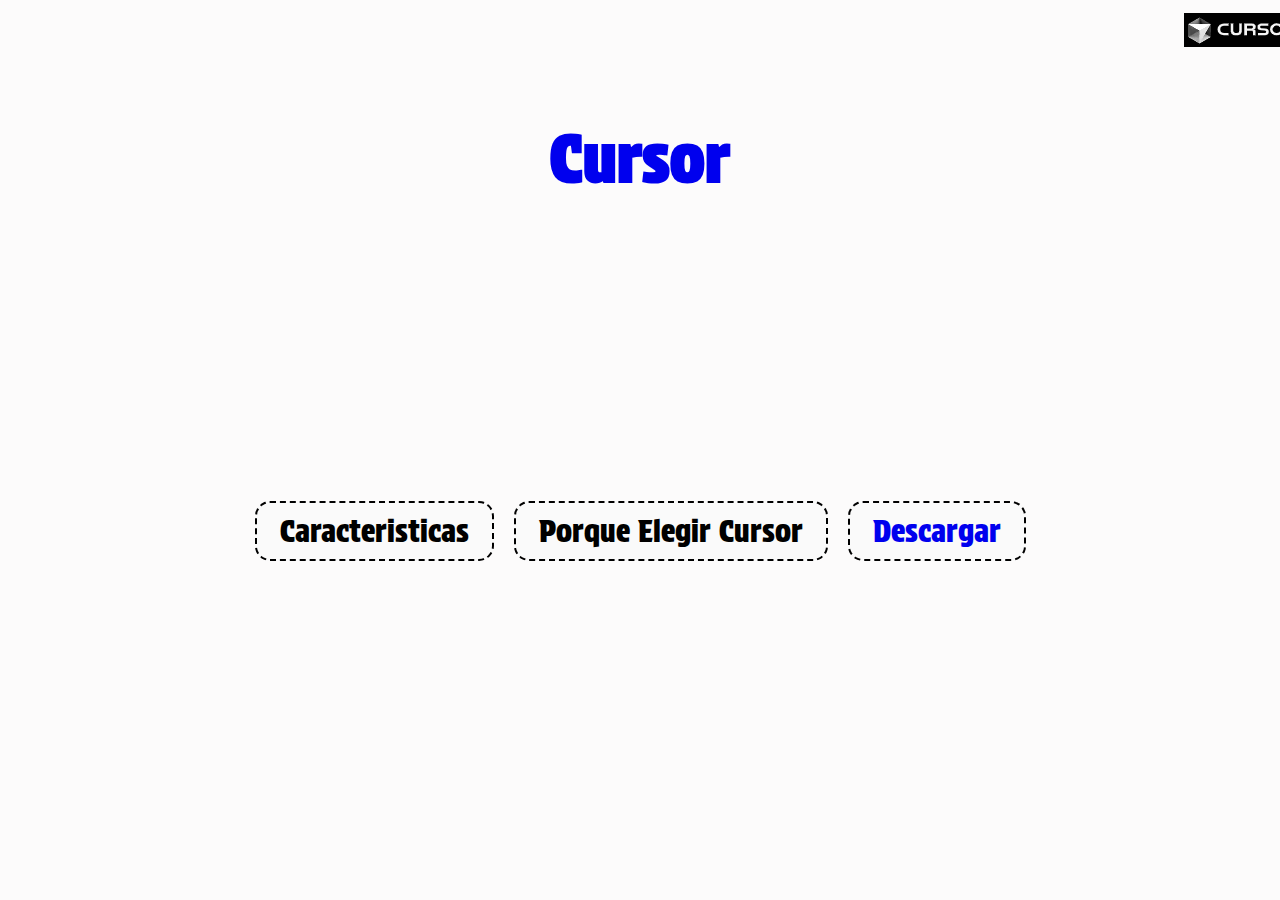
<file: public/cursor/index.html>
<!DOCTYPE html>
<html lang="en">
<head>
    <meta charset="UTF-8">
    <meta name="viewport" content="width=device-width, initial-scale=1.0">
    <title>Cursor</title>
    <link rel="stylesheet" href="styles.css">
</head>
<body>
    <div class="icon">
        <img src="icon.png" alt="Cursor">
    </div>
    <div class="container">
        <div class="container" class="title" >
            <h1 class="title"><a href="https://cursor.sh"><strong>Cursor</strong></a></h1>
        </div>
        
    </div>
    
    <div class="container2">
        <div  class="container2" class="button">
            <button class="btn-caracteristicas"></a></a>Caracteristicas</button>
        </div>
        <div class="container2" class="button">
            <button class="btn-porque">Porque Elegir Cursor</button>
        </div>
        <div class="container2" class="button " class="descargar">
            <button class="btn-porque"><a href="https://cursor.com">Descargar</a></button>
        </div>
    </div>
    <script src="app.js"></script>
</body>
</html>
</file>
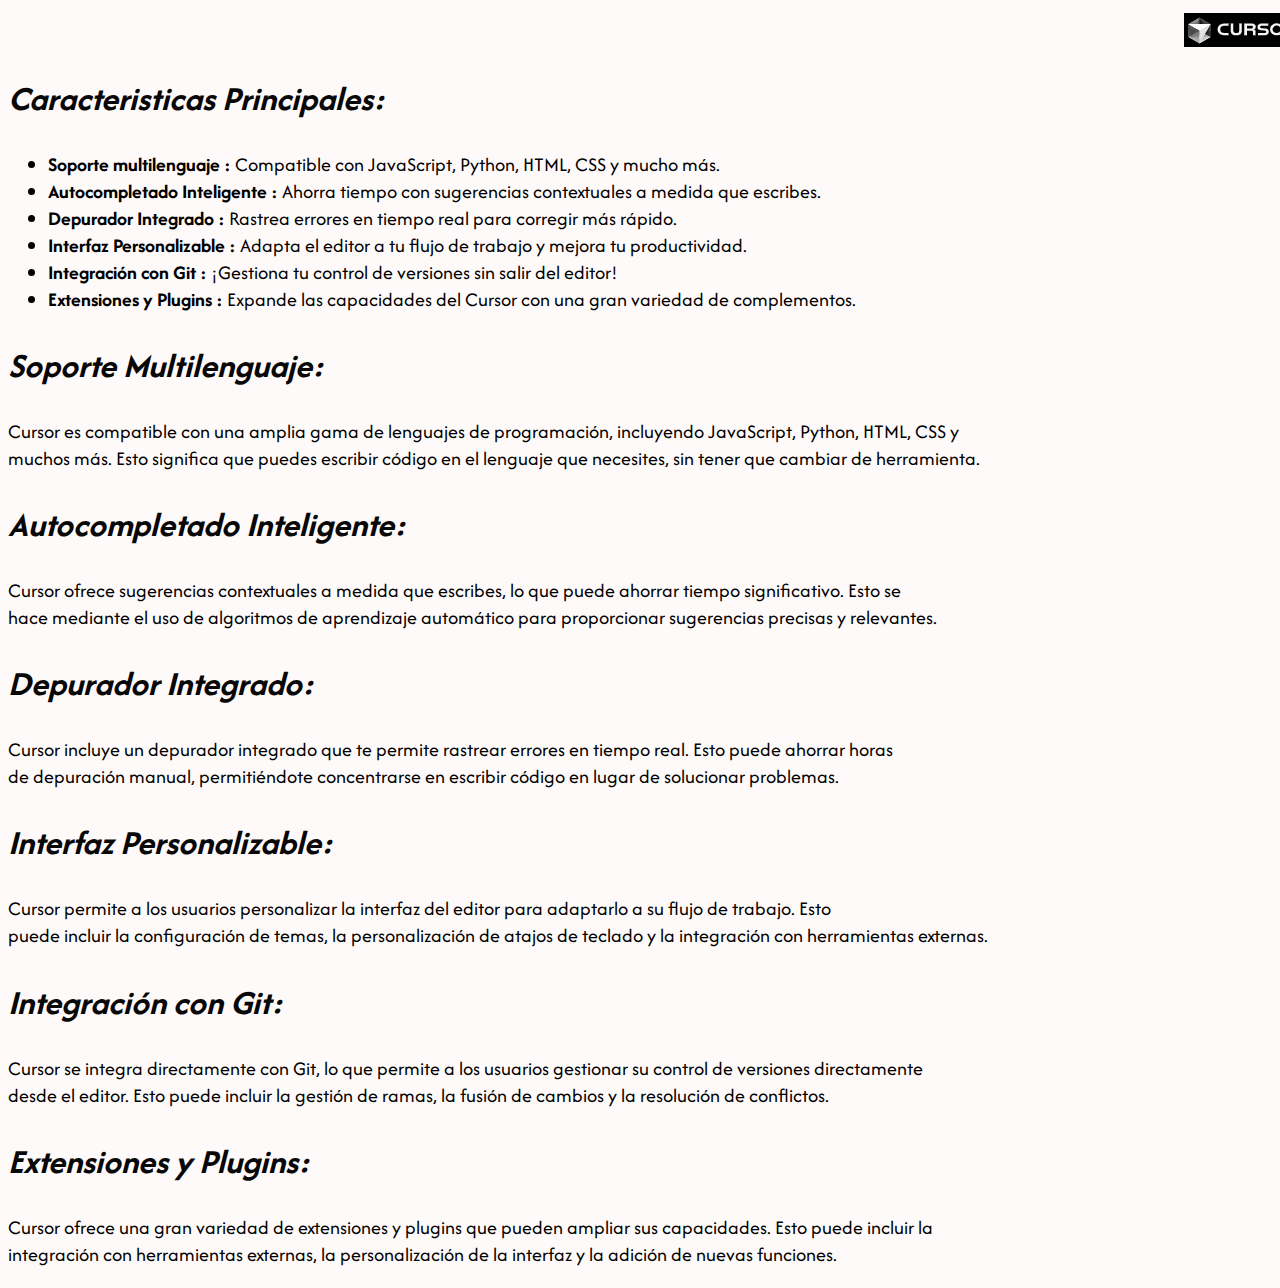
<file: public/cursor/caracteristicas.html>
<!DOCTYPE html>
<html lang="en">
<head>
    <meta charset="UTF-8">
    <meta name="viewport" content="width=device-width, initial-scale=1.0">
    <title>Caracteristicas</title>
    <link rel="stylesheet" href="caracteristicas.css">
</head>
<body>
    
    <div class="icon">
        <img src="icon.png" alt="Cursor">
    </div>
    <div class="container">
        <h2 >Caracteristicas Principales:</h2> 
        <ul>
            <li><strong> Soporte multilenguaje :</strong> Compatible con JavaScript, Python, HTML, CSS y mucho más.</li>
            <li><strong>Autocompletado Inteligente :</strong> Ahorra tiempo con sugerencias contextuales a medida que escribes.</li>
            <li><strong>Depurador Integrado :</strong> Rastrea errores en tiempo real para corregir más rápido.</li>
            <li><strong>Interfaz Personalizable :</strong> Adapta el editor a tu flujo de trabajo y mejora tu productividad.</li>
            <li><strong>Integración con Git :</strong> ¡Gestiona tu control de versiones sin salir del editor!</li>
            <li><strong>Extensiones y Plugins :</strong> Expande las capacidades del Cursor con una gran variedad de complementos.</li>
        </ul>
    </div>
    <div class="container2">
        <div>
            <h2>Soporte Multilenguaje:</h2> 
        <p>Cursor es compatible con una amplia gama de lenguajes de programación, incluyendo JavaScript, Python, HTML, CSS y<br> muchos más. Esto significa que puedes escribir código en el lenguaje que necesites, sin tener que cambiar de herramienta.</p>
        </div>
        <div>
            <h2>Autocompletado Inteligente:</h2> 
            <p>Cursor ofrece sugerencias contextuales a medida que escribes, lo que puede ahorrar tiempo significativo. Esto se<br> hace mediante el uso de algoritmos de aprendizaje automático para proporcionar sugerencias precisas y relevantes.</p>
        </div>
        <div>
            <h2>Depurador Integrado:</h2> 
            <p>Cursor incluye un depurador integrado que te permite rastrear errores en tiempo real. Esto puede ahorrar horas <br>de depuración manual, permitiéndote concentrarse en escribir código en lugar de solucionar problemas.</p>
        </div>
        <div>
            <h2>Interfaz Personalizable:</h2> 
            <p>Cursor permite a los usuarios personalizar la interfaz del editor para adaptarlo a su flujo de trabajo. Esto<br> puede incluir la configuración de temas, la personalización de atajos de teclado y la integración con herramientas externas.</p>
        </div>
        <div>
            <h2>Integración con Git:</h2> 
            <p>Cursor se integra directamente con Git, lo que permite a los usuarios gestionar su control de versiones directamente<br> desde el editor. Esto puede incluir la gestión de ramas, la fusión de cambios y la resolución de conflictos.</p>
        </div>
        <div>   
            <h2>Extensiones y Plugins:</h2> 
            <p>Cursor ofrece una gran variedad de extensiones y plugins que pueden ampliar sus capacidades. Esto puede incluir la<br> integración con herramientas externas, la personalización de la interfaz y la adición de nuevas funciones.</p>
        </div>
        
    </div>
   
</body>
</html>
</file>
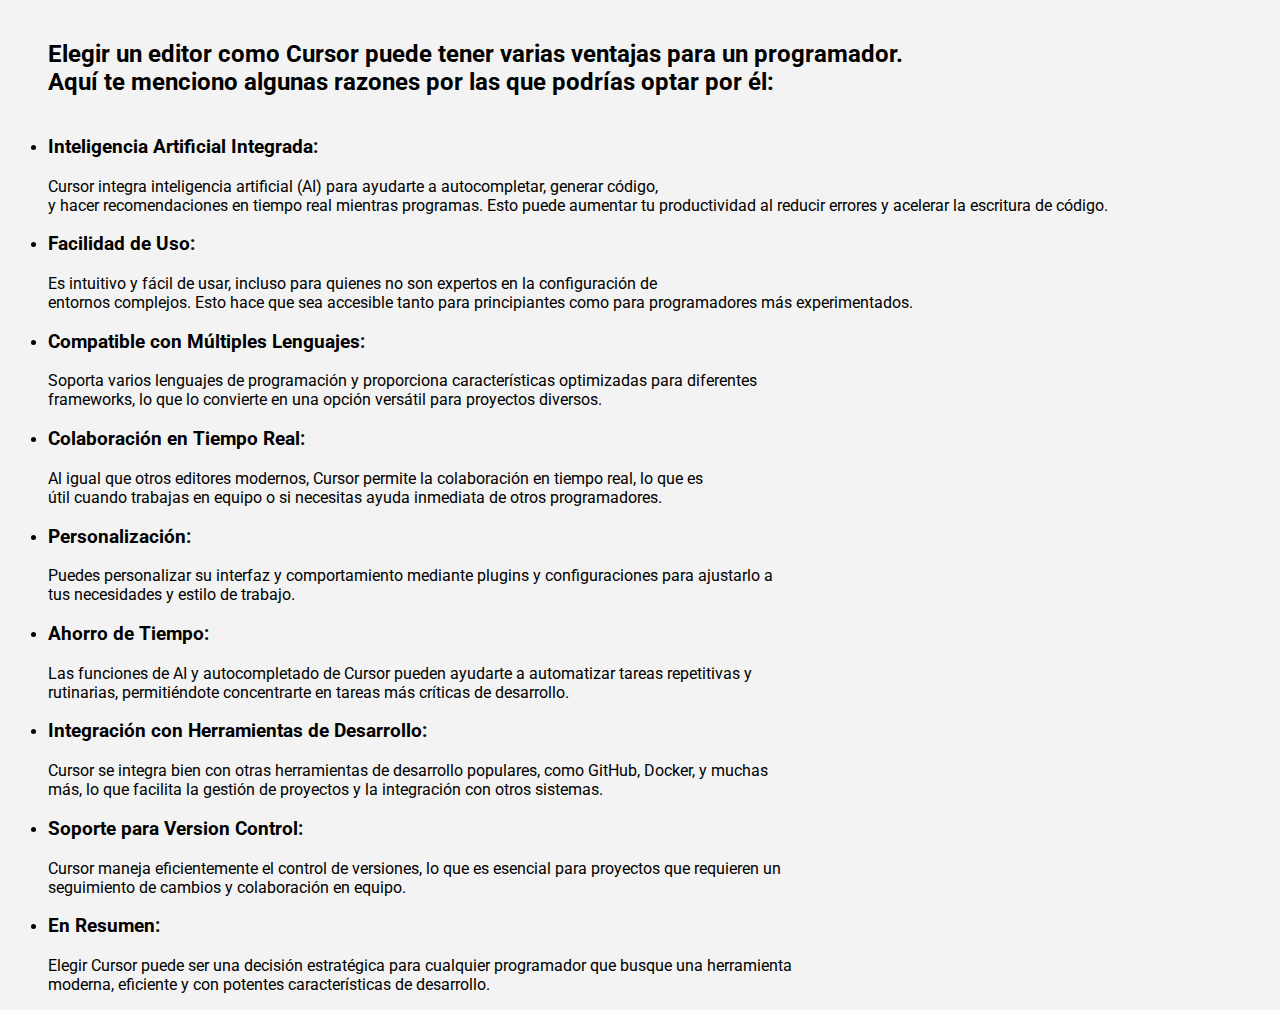
<file: public/cursor/porque.html>
<!DOCTYPE html>
<html lang="en">
<head>
    <meta charset="UTF-8">
    <meta name="viewport" content="width=device-width, initial-scale=1.0">
    <title>Porque elegir Cursor</title>
    <link rel="stylesheet" href="porque.css">
</head>
<body>
    <div class="container">
        <h2 class="title">Elegir un editor como Cursor puede tener varias ventajas para un programador. <br>
             Aquí te menciono algunas razones por las que podrías optar por él:
        </h2>
        <ul>
            <li>
                <h3>Inteligencia Artificial Integrada:</h3>
                <p>Cursor integra inteligencia artificial (AI) para ayudarte a autocompletar, generar código, <br> y hacer recomendaciones en tiempo real mientras programas. Esto puede aumentar tu productividad al reducir errores y acelerar la escritura de código.</p>
            </li>
            <li>
                <h3>Facilidad de Uso:</h3>
                <p>Es intuitivo y fácil de usar, incluso para quienes no son expertos en la configuración de <br> entornos complejos. Esto hace que sea accesible tanto para principiantes como para programadores más experimentados.</p>
            </li>
            <li>
                <h3>Compatible con Múltiples Lenguajes:</h3>
                <p>Soporta varios lenguajes de programación y proporciona características optimizadas para diferentes <br> frameworks, lo que lo convierte en una opción versátil para proyectos diversos.</p>

            </li>
            <li>
                <h3>Colaboración en Tiempo Real:</h3>
                <p>Al igual que otros editores modernos, Cursor permite la colaboración en tiempo real, lo que es <br> útil cuando trabajas en equipo o si necesitas ayuda inmediata de otros programadores.</p>
            </li>
            <li>
                <h3>Personalización:</h3>
                <p>Puedes personalizar su interfaz y comportamiento mediante plugins y configuraciones para ajustarlo a <br> tus necesidades y estilo de trabajo.</p>
            </li>
            <li>
                <h3>Ahorro de Tiempo:</h3>
                <p>Las funciones de AI y autocompletado de Cursor pueden ayudarte a automatizar tareas repetitivas y <br> rutinarias, permitiéndote concentrarte en tareas más críticas de desarrollo.</p>
            </li>
            <li>
                <h3>Integración con Herramientas de Desarrollo:</h3>
                <p>Cursor se integra bien con otras herramientas de desarrollo populares, como GitHub, Docker, y muchas <br> más, lo que facilita la gestión de proyectos y la integración con otros sistemas.</p>
            </li>
            <li>
                <h3>Soporte para Version Control:</h3>
                <p>Cursor maneja eficientemente el control de versiones, lo que es esencial para proyectos que requieren un <br> seguimiento de cambios y colaboración en equipo.</p>
            </li>
            <li>
                <h3>En Resumen:</h3>
                <p>Elegir Cursor puede ser una decisión estratégica para cualquier programador que busque una herramienta <br> moderna, eficiente y con potentes características de desarrollo.</p>
            </li>
            
            
        </ul>
    </div>
</body>
</html>
</file>
<file: public/cursor/styles.css>
@import url('https://fonts.googleapis.com/css2?family=Protest+Strike&display=swap');

body {
    background-color: #fcfbfb;
}

.title {
    color: #000;
    font-family: Inter;
    font-size: 65px;
    font-weight: 900px;
    line-height: normal;
    font-family: "Protest Strike", sans-serif;
    font-weight: 400;
    font-style: normal;
    transition: 0.5s ease;
    position: relative;
    top: 10px;
}
a {
    text-decoration: none;
}

.container{

    padding: 10px;
    display: flex;
    justify-content: center;
    align-items: center;
}
.container2{

    padding: 10px;
    display: flex;
    justify-content: center;
    align-items: center;
    height: 60vh;
}
button {
    font-size: 30px;
    padding: 10px 23px;
    border-radius: 15px;
    font-style: italic , bold;
    background-color: rgb(250, 250, 250);
    transition: 0.5s ease;
    border-style: dashed;
    font-family: "Protest Strike", sans-serif;
}

button:hover {
    background-color: #747070;
    padding: 20px;
}

.title:hover {
    font-size: 90px;
}

.descargar { 
    color: #000;
}

.icon {
    position: relative;
    left: 93%;  
    top: 5px;
}
</file>
<file: public/cursor/caracteristicas.css>
@import url('https://fonts.googleapis.com/css2?family=Afacad+Flux:wght@100..1000&display=swap');

.icon {
    position: relative;
    left: 93%;  
    top: 5px;
}

.container {
    font-family: "Afacad Flux", sans-serif;
    font-size: 20px;
}

h2{
    font-family: "Afacad Flux", sans-serif;
    font-size: 35px;
    font-style: italic;
    color: rgb(8, 8, 8);
}

p{
    font-family: "Afacad Flux", sans-serif;
    font-size: 20px;
}

body{
    background-color: rgb(255, 250, 250);
}
</file>
<file: public/cursor/porque.css>
@import url('https://fonts.googleapis.com/css2?family=Roboto:ital,wght@0,100;0,300;0,400;0,500;0,700;0,900;1,100;1,300;1,400;1,500;1,700;1,900&display=swap');


.container{
    font-family: "Roboto", sans-serif;
}
.title{
    position: relative;
    left: 20px;
    padding: 20px;
}

body{
    background-color: #f3f3f3;
}
</file>
